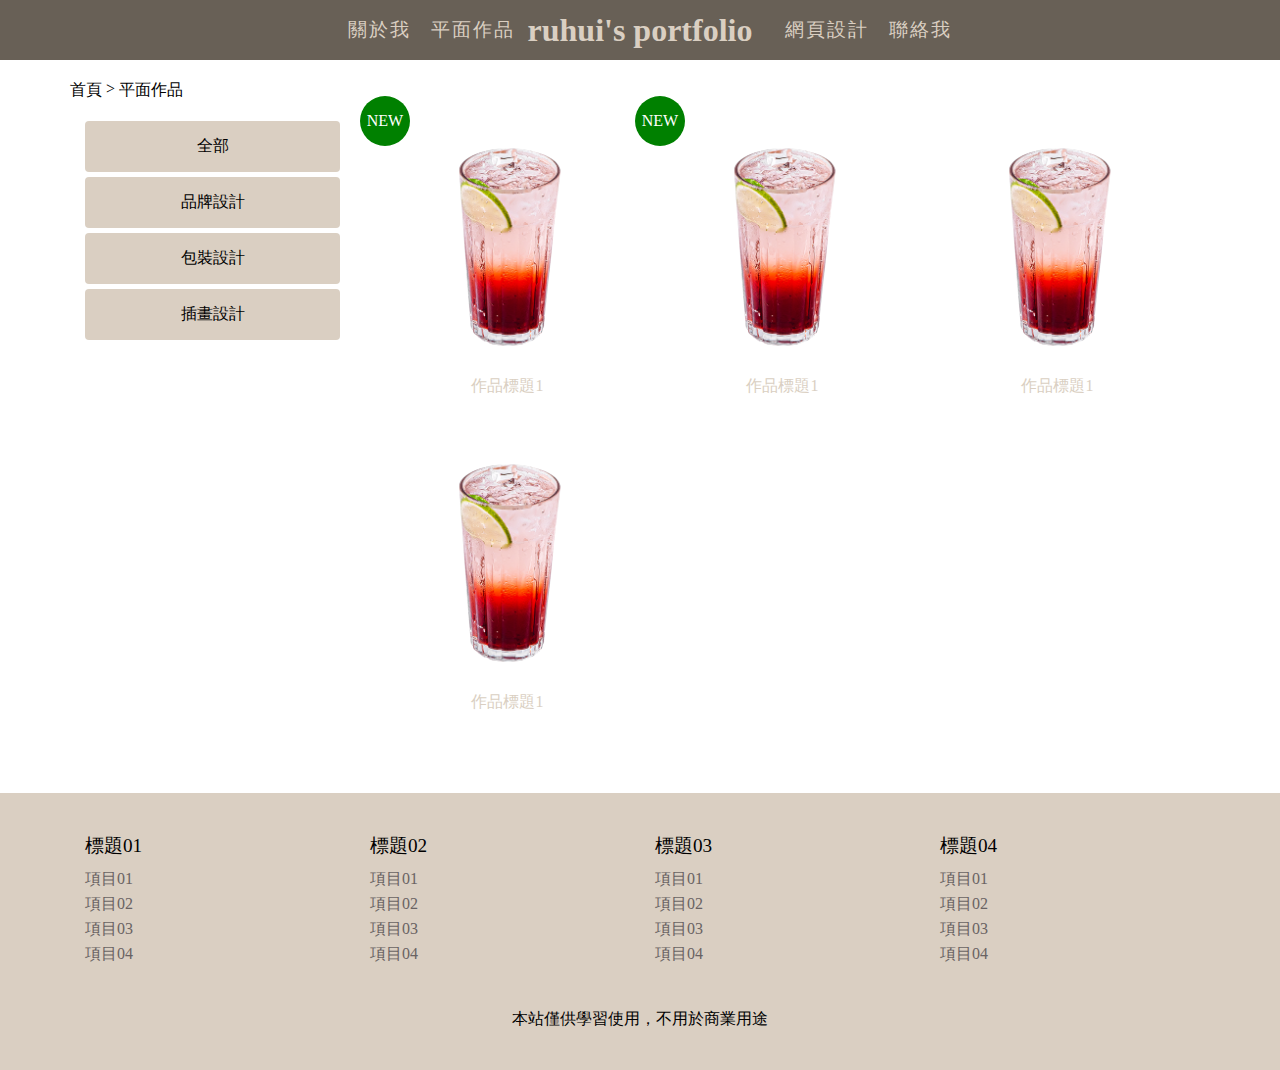
<file: design-list copy.html>
<!DOCTYPE html>
<html lang="en">
<head>
    <meta charset="UTF-8">
    <meta http-equiv="X-UA-Compatible" content="IE=edge">
    <meta name="viewport" content="width=device-width, initial-scale=1.0">
    <title>平面設計作品</title>
    <link rel="stylesheet" href="public/css/style.css">
</head>
<body>
    <!--header>.container>h1>{ruhui's portfolio}+nav>ul>li*4>a[href="#"]{文字}-->
<header>
    <div class="container">
        <h1><a href="index.html">ruhui's portfolio</a></h1>
            <nav>
                <ul>
                    <li><a href="#">關於我</a></li>
                    <li><a href="#">平面作品</a></li>
                    <li><a href="#">網頁設計</a></li>
                    <li><a href="#">聯絡我</a></li>
                </ul>
            </nav>
        </h1>
    </div>
</header>
</html>
<!--haeder end-->
<!--content start-->
<div class="container">
    <div class="row">
        <ul class="breadcrumb">
            <li><a href="index.html">首頁</a></li>&nbsp;>&nbsp;
            <li>平面作品</li>
        </ul>
        <aside class="col-3">
            <!-- ul>li*4>a.btn-primary{分類$$} -->
            <ul>
                <li><a href="" class="btn-primary">全部</a></li>
                <li><a href="" class="btn-primary">品牌設計</a></li>
                <li><a href="" class="btn-primary">包裝設計</a></li>
                <li><a href="" class="btn-primary">插畫設計</a></li>
            </ul>
        </aside>
        <main class="col-9">
            <div class="row">
                <!--work start-->
                <div class="col-4 text-center">
                    <a href="＃" class="img-wrap">
                        <div class="img-overlay">
                            <img src="images/want1.png" alt="" class="img-fluid img-rounded">
                        </div>
                        <span class="icon-new">NEW</span>
                    </a>
                    <a href="#" class="text-primary">作品標題1</a>
                </div>
                <!--work end-->
                 <!--work start-->
                 <div class="col-4 text-center">
                    <a href="＃" class="img-wrap">
                        <div class="img-overlay">
                            <img src="images/want1.png" alt="" class="img-fluid img-rounded">
                        </div>
                        <span class="icon-new">NEW</span>
                    </a>
                    <a href="#" class="text-primary">作品標題1</a>
                </div>
                <!--work end-->
                 <!--work start-->
                 <div class="col-4 text-center">
                    <a href="＃" class="img-wrap">
                        <div class="img-overlay">
                            <img src="images/want1.png" alt="" class="img-fluid img-rounded">
                        </div>
                    </a>
                    <a href="#" class="text-primary">作品標題1</a>
                </div>
                <!--work end-->
                 <!--work start-->
                 <div class="col-4 text-center">
                    <a href="＃" class="img-wrap">
                        <div class="img-overlay">
                            <img src="images/want1.png" alt="" class="img-fluid img-rounded">
                        </div>
                    </a>
                    <a href="#" class="text-primary">作品標題1</a>
                </div>
                <!--work end-->
                
            </div>
       </main>
    </div>
</div>
<!--content end-->
<!--footer>.container>.row>dl.col-3*5>dt{標題$$}+dd*4>a{項目$$}^^p.copyright.text-center{copyright}-->
<div>
<footer>
        <div class="container">
            <div class="row">
                <dl class="col-3">
                    <dt>標題01</dt>
                    <dd><a href="#">項目01</a></dd>
                    <dd><a href="#">項目02</a></dd>
                    <dd><a href="#">項目03</a></dd>
                    <dd><a href="#">項目04</a></dd>
                </dl>
                <dl class="col-3">
                    <dt>標題02</dt>
                    <dd><a href="#">項目01</a></dd>
                    <dd><a href="#">項目02</a></dd>
                    <dd><a href="#">項目03</a></dd>
                    <dd><a href="#">項目04</a></dd>
                </dl>
                <dl class="col-3">
                    <dt>標題03</dt>
                    <dd><a href="#">項目01</a></dd>
                    <dd><a href="#">項目02</a></dd>
                    <dd><a href="#">項目03</a></dd>
                    <dd><a href="#">項目04</a></dd>
                </dl>
                <dl class="col-3">
                    <dt>標題04</dt>
                    <dd><a href="#">項目01</a></dd>
                    <dd><a href="#">項目02</a></dd>
                    <dd><a href="#">項目03</a></dd>
                    <dd><a href="#">項目04</a></dd>
                </dl>
            </div>
            <p class="text-center">本站僅供學習使用，不用於商業用途</p>
        </div>
</div>
</footer>
</body>
</file>
<file: public/css/style.css>
@charset "UTF-8";
* {
  margin: 0;
  padding: 0;
}

ul, ol {
  list-style-type: none;
}

a {
  text-decoration: none;
}

body {
  margin: 0;
}

.container {
  margin: auto;
  width: 90%;
  max-width: 1140px;
}

header {
  background-color: #686056;
}

header > .container h1 {
  padding-top: 20px;
}

header > .container h1 > a {
  color: #dacfc2;
}

header > .container nav > ul {
  display: flex;
  /* justify-content: space-between; */
}

header > .container nav > ul > li > a {
  line-height: 60px;
  color: #dacfc2;
  font-size: 1.2em;
  letter-spacing: 2px;
}

@media (min-width: 768px) {
  header > .container nav {
    width: 100%;
  }

  header > .container nav > ul > li {
    position: relative;
  }

  header > .container nav > ul > li:hover .submenu {
    display: block;
  }

  header {
    position: relative;
  }

  header > .container h1 {
    position: absolute;
    left: 50%;
    transform: translateX(-50%);
    line-height: 60px;
    padding-top: 0px;
  }

  header nav {
    display: flex;
    justify-content: center;
  }

  header > .container nav > ul > li {
    margin-left: 20px;
  }

  header > .container nav > ul > li:nth-child(2) {
    margin-right: 250px;
  }

  .submenu {
    position: absolute;
    background-color: #dacfc2;
    width: 160%;
    left: 0px;
    top: 60px;
    padding: 10px;
    display: none;
  }

  .submenu > li {
    line-height: 40px;
  }

  .submenu > li > a {
    color: black;
  }
}
.img-fluid {
  width: 100%;
}

.img-rounded {
  border-radius: 8px;
}

.img-circle {
  border-radius: 100%;
}

.text-center {
  text-align: center;
}

.text-left {
  text-align: left;
}

.text-right {
  text-align: right;
}

.text-justify {
  text-align: justify;
}

.row {
  display: flex;
  flex-wrap: wrap;
  /*換行*/
}

/*上右下左*/
/*.col-4{
    width: calc(100% / 3 - 30px);
    margin: 0px 15px 40px 15px;
    /*上右下左*/
/*.col-6{
    width: calc(100% / 2 - 30px);
    margin: 0px 15px 40px 15px;
    /*上右下左*/
/*.col-12{
    width: calc(100% / 1 - 30px);
    margin: 0px 15px 40px 15px;
    /*上右下左*/
.col-1 {
  --num: calc(12 / 1);
  width: calc(100% / var(--num) - 30px);
  margin: 0px 15px 40px 15px;
}

.col-2 {
  --num: calc(12 / 2);
  width: calc(100% / var(--num) - 30px);
  margin: 0px 15px 40px 15px;
}

.col-3 {
  --num: calc(12 / 3);
  width: calc(100% / var(--num) - 30px);
  margin: 0px 15px 40px 15px;
}

.col-4 {
  --num: calc(12 / 4);
  width: calc(100% / var(--num) - 30px);
  margin: 0px 15px 40px 15px;
}

.col-5 {
  --num: calc(12 / 5);
  width: calc(100% / var(--num) - 30px);
  margin: 0px 15px 40px 15px;
}

.col-6 {
  --num: calc(12 / 6);
  width: calc(100% / var(--num) - 30px);
  margin: 0px 15px 40px 15px;
}

.col-7 {
  --num: calc(12 / 7);
  width: calc(100% / var(--num) - 30px);
  margin: 0px 15px 40px 15px;
}

.col-8 {
  --num: calc(12 / 8);
  width: calc(100% / var(--num) - 30px);
  margin: 0px 15px 40px 15px;
}

.col-9 {
  --num: calc(12 / 9);
  width: calc(100% / var(--num) - 30px);
  margin: 0px 15px 40px 15px;
}

.col-10 {
  --num: calc(12 / 10);
  width: calc(100% / var(--num) - 30px);
  margin: 0px 15px 40px 15px;
}

.col-11 {
  --num: calc(12 / 11);
  width: calc(100% / var(--num) - 30px);
  margin: 0px 15px 40px 15px;
}

.col-12 {
  --num: calc(12 / 12);
  width: calc(100% / var(--num) - 30px);
  margin: 0px 15px 40px 15px;
}

@media (min-width: 768px) {
  .col-md-1 {
    --num: calc(12 / 1);
    width: calc(100% / var(--num) - 30px);
    margin: 0px 15px 40px 15px;
  }

  .col-md-2 {
    --num: calc(12 / 2);
    width: calc(100% / var(--num) - 30px);
    margin: 0px 15px 40px 15px;
  }

  .col-md-3 {
    --num: calc(12 / 3);
    width: calc(100% / var(--num) - 30px);
    margin: 0px 15px 40px 15px;
  }

  .col-md-4 {
    --num: calc(12 / 4);
    width: calc(100% / var(--num) - 30px);
    margin: 0px 15px 40px 15px;
  }

  .col-md-5 {
    --num: calc(12 / 5);
    width: calc(100% / var(--num) - 30px);
    margin: 0px 15px 40px 15px;
  }

  .col-md-6 {
    --num: calc(12 / 6);
    width: calc(100% / var(--num) - 30px);
    margin: 0px 15px 40px 15px;
  }

  .col-md-7 {
    --num: calc(12 / 7);
    width: calc(100% / var(--num) - 30px);
    margin: 0px 15px 40px 15px;
  }

  .col-md-8 {
    --num: calc(12 / 8);
    width: calc(100% / var(--num) - 30px);
    margin: 0px 15px 40px 15px;
  }

  .col-md-9 {
    --num: calc(12 / 9);
    width: calc(100% / var(--num) - 30px);
    margin: 0px 15px 40px 15px;
  }

  .col-md-10 {
    --num: calc(12 / 10);
    width: calc(100% / var(--num) - 30px);
    margin: 0px 15px 40px 15px;
  }

  .col-md-11 {
    --num: calc(12 / 11);
    width: calc(100% / var(--num) - 30px);
    margin: 0px 15px 40px 15px;
  }

  .col-md-12 {
    --num: calc(12 / 12);
    width: calc(100% / var(--num) - 30px);
    margin: 0px 15px 40px 15px;
  }
}
@media (min-width: 1200px) {
  .col-lg-1 {
    --num: calc(12 / 1);
    width: calc(100% / var(--num) - 30px);
    margin: 0px 15px 40px 15px;
  }

  .col-lg-2 {
    --num: calc(12 / 2);
    width: calc(100% / var(--num) - 30px);
    margin: 0px 15px 40px 15px;
  }

  .col-lg-3 {
    --num: calc(12 / 3);
    width: calc(100% / var(--num) - 30px);
    margin: 0px 15px 40px 15px;
  }

  .col-lg-4 {
    --num: calc(12 / 4);
    width: calc(100% / var(--num) - 30px);
    margin: 0px 15px 40px 15px;
  }

  .col-lg-5 {
    --num: calc(12 / 5);
    width: calc(100% / var(--num) - 30px);
    margin: 0px 15px 40px 15px;
  }

  .col-lg-6 {
    --num: calc(12 / 6);
    width: calc(100% / var(--num) - 30px);
    margin: 0px 15px 40px 15px;
  }

  .col-lg-7 {
    --num: calc(12 / 7);
    width: calc(100% / var(--num) - 30px);
    margin: 0px 15px 40px 15px;
  }

  .col-lg-8 {
    --num: calc(12 / 8);
    width: calc(100% / var(--num) - 30px);
    margin: 0px 15px 40px 15px;
  }

  .col-lg-9 {
    --num: calc(12 / 9);
    width: calc(100% / var(--num) - 30px);
    margin: 0px 15px 40px 15px;
  }

  .col-lg-10 {
    --num: calc(12 / 10);
    width: calc(100% / var(--num) - 30px);
    margin: 0px 15px 40px 15px;
  }

  .col-lg-11 {
    --num: calc(12 / 11);
    width: calc(100% / var(--num) - 30px);
    margin: 0px 15px 40px 15px;
  }

  .col-lg-12 {
    --num: calc(12 / 12);
    width: calc(100% / var(--num) - 30px);
    margin: 0px 15px 40px 15px;
  }
}
@media (min-width: 768px) {
  .order-md-1 {
    order: -1;
  }
}
.title a {
  color: black;
  font-size: 1.5em;
  font-weight: 700;
}

.date {
  color: #dacfc2;
}

h2 {
  font-size: 2em;
  margin: 60px auto 30px auto;
}

footer {
  background: #dacfc2;
  padding: 40px 0 40px 0;
}

dt {
  font-size: 1.2em;
  margin-bottom: 10px;
}

dd {
  margin-bottom: 4px;
}

dd > a {
  color: #696363;
}

.breadcrumb {
  display: flex;
  margin-top: 20px;
  margin-bottom: 20px;
  width: 100%;
}

.breadcrumb a {
  color: black;
}

.w-20 {
  width: 20%;
}

.w-80 {
  width: 80%;
}

.btn-primary {
  background-color: #dacfc2;
  padding: 15px;
  color: black;
  display: block;
  margin-bottom: 5px;
  border-radius: 4px;
  text-align: center;
}

.btn-primary:hover {
  background: black;
  color: #dacfc2;
}

.text-primary {
  color: #dacfc2;
}

.img-wrap {
  display: block;
  position: relative;
  margin-bottom: 10px;
}

.img-overlay {
  overflow: hidden;
  border-radius: 8px;
}

.img-wrap img {
  vertical-align: top;
  transition: all 0.5s;
}

.img-wrap img:hover {
  transform: scale(1.5);
}

.icon-new {
  position: absolute;
  width: 50px;
  line-height: 50px;
  color: white;
  border-radius: 100%;
  left: -25px;
  top: -25px;
  background-color: green;
}

.flex-space-between {
  justify-content: space-between;
}

@media (max-width: 767px) {
  .icon-menu {
    width: 15%;
    display: block;
    background-color: #dacfc2;
    color: black;
    line-height: 60px;
    text-align: center;
  }

  header {
    position: relative;
  }

  header > .container nav {
    width: 100%;
    position: absolute;
    top: 60px;
    background-color: black;
  }

  nav {
    left: 0px;
    left: -100vw;
    transition: all 0.3s;
  }

  nav.active {
    left: 0px;
  }

  header > .container nav.active {
    display: block;
  }

  header > .container nav > ul {
    display: block;
  }

  header > .container nav > ul > li {
    text-align: center;
    width: 100%;
    border-bottom: 1px solid #dacfc2;
  }

  header > .container nav > ul > li > a {
    display: block;
  }

  .submenu {
    display: none;
    background-color: #dacfc2;
  }

  header > .container nav > ul > li:hover .submenu {
    display: block;
  }

  .submenu > li {
    line-height: 60px;
    border-bottom: 1px solid black;
  }

  .submenu > li > a {
    color: black;
    display: block;
  }
}
@media (min-width: 768px) {
  .icon-menu {
    display: none;
  }
}
.fz-1 {
  font-size: 1em;
}

.fz-2 {
  font-size: 2em;
}

.fz-3 {
  font-size: 3em;
}

.fz-4 {
  font-size: 4em;
}

.fz-5 {
  font-size: 5em;
}

.fz-6 {
  font-size: 6em;
}

.fz-7 {
  font-size: 7em;
}

.fz-8 {
  font-size: 8em;
}

.fz-9 {
  font-size: 9em;
}

.fz-10 {
  font-size: 10em;
}

.mb-1 {
  margin-bottom: 1em;
}

.mb-2 {
  margin-bottom: 2em;
}

.mb-3 {
  margin-bottom: 3em;
}

.mb-4 {
  margin-bottom: 4em;
}

.mb-5 {
  margin-bottom: 5em;
}
</file>
